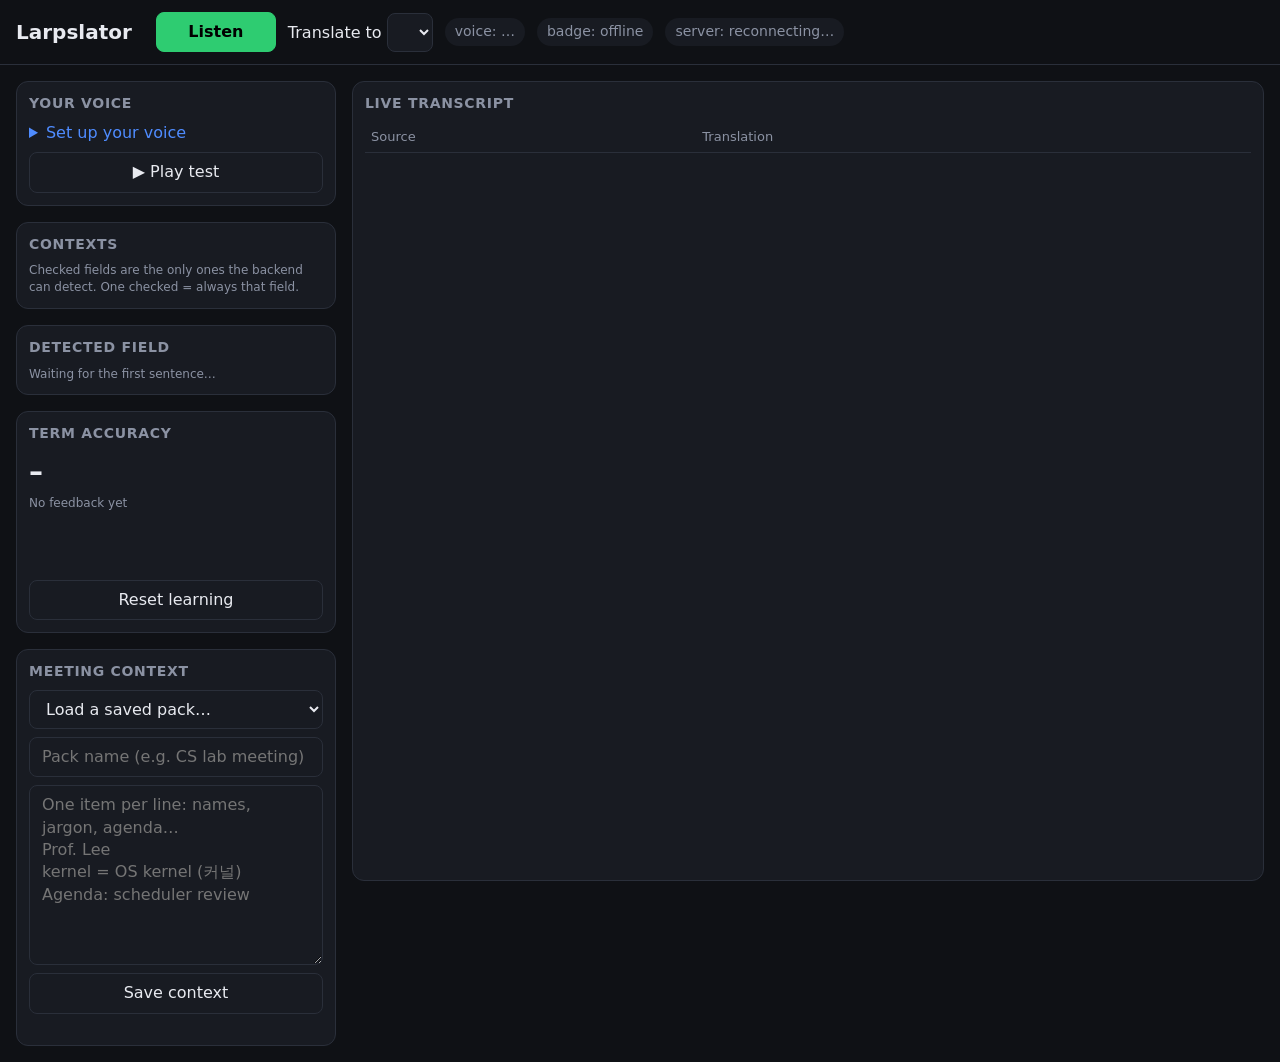
<file: backend/static/dashboard.html>
<!doctype html>
<html lang="en">
<head>
<meta charset="utf-8">
<meta name="viewport" content="width=device-width, initial-scale=1">
<title>Larpslator</title>
<style>
  :root { --bg:#0f1115; --panel:#181b22; --line:#2a2f3a; --text:#e8eaf0; --dim:#8b92a3; --accent:#4f8cff; --good:#2ecc71; --bad:#e74c3c; }
  * { box-sizing: border-box; }
  body { margin:0; font:16px/1.4 system-ui, sans-serif; background:var(--bg); color:var(--text); }
  header { display:flex; flex-wrap:wrap; gap:12px; align-items:center; padding:12px 16px; border-bottom:1px solid var(--line); }
  h1 { font-size:20px; margin:0 12px 0 0; }
  .pill { padding:4px 10px; border-radius:999px; background:var(--panel); color:var(--dim); font-size:14px; }
  .pill.on { color:var(--good); }
  button, select, input, textarea { font:inherit; color:var(--text); background:var(--panel); border:1px solid var(--line); border-radius:8px; padding:8px 12px; }
  button { cursor:pointer; }
  #listen { min-width:120px; font-weight:600; }
  #listen.on { background:var(--bad); border-color:var(--bad); }
  #listen.off { background:var(--good); border-color:var(--good); color:#000; }
  main { display:grid; grid-template-columns: 320px 1fr; gap:16px; padding:16px; }
  @media (max-width: 800px) { main { grid-template-columns: 1fr; } }
  aside { display:flex; flex-direction:column; gap:16px; }
  section { background:var(--panel); border:1px solid var(--line); border-radius:12px; padding:12px; }
  h2 { font-size:14px; text-transform:uppercase; letter-spacing:.05em; color:var(--dim); margin:0 0 8px; }
  textarea { width:100%; min-height:180px; resize:vertical; }
  .row { display:flex; gap:8px; margin-top:8px; }
  .row > * { flex:1; min-width:0; }
  #saved { color:var(--dim); font-size:13px; margin-top:6px; min-height:1em; }
  .bar { display:grid; grid-template-columns: 80px 1fr 44px; gap:8px; align-items:center; font-size:14px; margin:4px 0; }
  .bar .track { height:10px; background:var(--bg); border-radius:5px; overflow:hidden; }
  .bar .fill { height:100%; background:var(--accent); transition: width .3s; }
  .bar.top .fill { background:var(--good); }
  .bar span:last-child { text-align:right; color:var(--dim); }
  #acc { font-size:28px; font-weight:600; }
  svg { width:100%; height:60px; display:block; }
  table { width:100%; border-collapse:collapse; }
  th { text-align:left; color:var(--dim); font-weight:500; font-size:13px; padding:6px; border-bottom:1px solid var(--line); }
  td { vertical-align:top; padding:10px 6px; border-bottom:1px solid var(--line); }
  td.src, td.dst { width:45%; font-size:18px; }
  .meta { color:var(--dim); font-size:12px; margin-top:4px; }
  .chip { cursor:pointer; display:inline-block; font-size:13px; padding:2px 8px; margin:4px 4px 0 0; border-radius:999px; background:#22314d; color:#cfe0ff; }
  .fb { white-space:nowrap; }
  .fb button { padding:4px 8px; }
  .fb button.up.sel { background:var(--good); color:#000; }
  .fb button.down.sel { background:var(--bad); }
  tr.error td { color:var(--bad); font-size:14px; }
  .ctx { display:flex; align-items:center; gap:8px; padding:6px 0; cursor:pointer; }
  .ctx input { width:18px; height:18px; margin:0; accent-color:var(--accent); }
  .ctx .src { margin-left:auto; font-size:12px; color:var(--dim); }
  .ctx.style { border-top:1px solid var(--line); margin-top:4px; padding-top:10px; }
  .larp { color:var(--dim); text-decoration:line-through; font-size:15px; }
  .larp-on { font-size:12px; font-weight:600; color:#f5b041; }
  .script { font-size:15px; line-height:1.5; background:var(--bg); border-radius:8px; padding:10px; margin:8px 0; }
  .warn { color:#f5b041; }
  .pill.bad { color:var(--bad); }
  summary { cursor:pointer; color:var(--accent); }
  #log { max-height: calc(100vh - 100px); overflow-y:auto; }
</style>
</head>
<body>
<header>
  <h1>Larpslator</h1>
  <button id="listen" class="off">Listen</button>
  <label>Translate to <select id="lang"></select></label>
  <span id="voicepill" class="pill">voice: …</span>
  <span id="badge" class="pill">badge: offline</span>
  <span id="conn" class="pill">server: connecting…</span>
</header>
<main>
  <aside>
    <section id="voicebox">
      <h2>Your voice</h2>
      <div id="voicestate" class="meta"></div>
      <details id="voicesetup">
        <summary id="voicesummary">Set up your voice</summary>
        <div class="meta" style="margin-top:8px">Read this out loud at your normal pace (about 60 s, at least 20 s of speech), somewhere quiet:</div>
        <p class="script">Hi, I'm setting up my voice for Larpslator. I'll read this out loud at a normal pace, the way I usually talk.
          On weekends I play pickleball and tennis with friends; we argue about the kitchen line, the score, and whose serve was out.
          During the week I study computer science and math: algorithms, proofs, matrices, and the occasional bug that takes all night to find.
          Honestly, the best part of any day is a good conversation, a quick laugh, and maybe a coffee afterwards.
          Thanks for listening. This should be enough for the voice to sound like me.</p>
        <div class="row"><input id="voicename" placeholder="Your name"></div>
        <div class="row">
          <button id="recbadge">Record on badge</button>
          <button id="recbrowser">Record in browser</button>
        </div>
        <div class="row"><button id="recstop" disabled>Stop &amp; create voice</button><button id="reccancel" disabled>Cancel</button></div>
        <div id="recprogress" class="meta"></div>
      </details>
      <div class="row"><button id="voicetest">▶ Play test</button></div>
      <audio id="voiceaudio"></audio>
    </section>
    <section>
      <h2>Contexts</h2>
      <div id="contexts"></div>
      <div class="meta">Checked fields are the only ones the backend can detect. One checked = always that field.</div>
    </section>
    <section>
      <h2>Detected field</h2>
      <div id="bars"><div class="meta">Waiting for the first sentence…</div></div>
    </section>
    <section>
      <h2>Term accuracy</h2>
      <div id="acc">–</div>
      <div class="meta" id="accmeta">No feedback yet</div>
      <svg id="curve" viewBox="0 0 100 40" preserveAspectRatio="none"></svg>
      <div class="row"><button id="reset">Reset learning</button></div>
    </section>
    <section>
      <h2>Meeting context</h2>
      <select id="packs" style="width:100%"><option value="">Load a saved pack…</option></select>
      <div class="row"><input id="ctxname" placeholder="Pack name (e.g. CS lab meeting)"></div>
      <div class="row"><textarea id="ctx" placeholder="One item per line: names, jargon, agenda…&#10;Prof. Lee&#10;kernel = OS kernel (커널)&#10;Agenda: scheduler review"></textarea></div>
      <div class="row"><button id="save">Save context</button></div>
      <div id="saved"></div>
    </section>
  </aside>
  <section id="log">
    <h2>Live transcript</h2>
    <table>
      <thead><tr><th>Source</th><th>Translation</th><th></th></tr></thead>
      <tbody id="rows"></tbody>
    </table>
  </section>
</main>
<script>
const $ = id => document.getElementById(id);
let ws, status = {}, packs = [];

function send(msg) { if (ws && ws.readyState === 1) ws.send(JSON.stringify(msg)); }
function esc(s) { return String(s ?? "").replace(/[&<>"]/g, c => ({"&":"&amp;","<":"&lt;",">":"&gt;",'"':"&quot;"}[c])); }

function connect() {
  ws = new WebSocket(`${location.protocol === "https:" ? "wss" : "ws"}://${location.host}/ws/dashboard`);
  ws.onopen = () => { $("conn").textContent = "server: connected"; $("conn").classList.add("on"); };
  ws.onclose = () => {
    $("conn").textContent = "server: reconnecting…"; $("conn").classList.remove("on");
    setTimeout(connect, 1000);
  };
  ws.onmessage = e => {
    const m = JSON.parse(e.data);
    if (m.t === "status") applyStatus(m);
    else if (m.t === "transcript") rowFor(m.id, m);
    else if (m.t === "utterance") fillRow(m);
    else if (m.t === "feedback") markFeedback(m.id, m.val);
    else if (m.t === "metrics") showMetrics(m);
    else if (m.t === "error") { addError(m); if (m.msg.startsWith("voice setup")) recDone(m.msg); }
    else if (m.t === "voice_progress") voiceProgress(m);
  };
}

function fillSelect(sel, values, current) {
  if (sel.options.length !== values.length) sel.innerHTML = values.map(v => `<option>${esc(v)}</option>`).join("");
  sel.value = current;
}

function applyStatus(m) {
  const first = status.t === undefined;
  status = m;
  $("listen").textContent = m.listening ? "Stop" : "Listen";
  $("listen").className = m.listening ? "on" : "off";
  $("badge").textContent = m.badge ? "badge: connected" : "badge: offline";
  $("badge").classList.toggle("on", m.badge);
  fillSelect($("lang"), m.languages, m.target);
  $("contexts").innerHTML = m.contexts.map(c => `
    <label class="ctx ${c.kind}"><input type="checkbox" data-id="${esc(c.id)}" ${c.on ? "checked" : ""}>
      ${esc(c.label)}<span class="src" title="where this context's glossary/phrases come from">${esc(c.source)}</span></label>`).join("");
  $("contexts").querySelectorAll("input").forEach(cb =>
    cb.onchange = () => send({ t: "toggle", id: cb.dataset.id, on: cb.checked }));

  showVoice(m.voice, m.voice_recording);
  packs = m.packs;
  $("packs").innerHTML = `<option value="">Load a saved pack…</option>` +
    packs.map((p, i) => `<option value="${i}">${esc(p.name)} (${esc(p.saved_at)})</option>`).join("");
  // Fill the editor with the active pack only on first load, so typing isn't overwritten.
  if (first) { $("ctx").value = m.context; $("ctxname").value = m.context_name; }
  $("saved").textContent = m.context_name ? `Active pack: ${m.context_name}` : "No context pack active";
}

function rowFor(id, u) {
  let tr = document.querySelector(`tr[data-id="${id}"]`);
  if (tr) return tr;
  tr = document.createElement("tr");
  tr.dataset.id = id;
  tr.innerHTML = `<td class="src"></td><td class="dst"><span class="meta">translating…</span></td>
    <td class="fb"><button class="up" title="Good translation">👍</button> <button class="down" title="Bad: try the next option">👎</button></td>`;
  tr.querySelector(".src").innerHTML = `${esc(u.source)}<div class="meta">#${id} · ${esc(u.lang)}</div>`;
  tr.querySelector(".up").onclick = () => send({ t: "fb", val: 1, id });
  tr.querySelector(".down").onclick = () => send({ t: "fb", val: -1, id });
  $("rows").prepend(tr);
  return tr;
}

function fillRow(u) {
  const tr = rowFor(u.id, u);
  const t = u.timing_ms || {};
  const ms = (label, v) => v === undefined ? "" : ` · ${label} ${v === 0 ? "cached" : v + "ms"}`;
  const said = u.larp && u.larp.text !== u.source
    ? `<div class="larp">${esc(u.source)}</div>${esc(u.larp.text)} <span class="larp-on">LARP</span>`
    : `${esc(u.source)}${u.larp ? ' <span class="larp-on">LARP</span>' : ""}`;
  tr.querySelector(".src").innerHTML = `${said}<div class="meta">#${u.id} · ${esc(u.lang)}` +
    `${ms("speech", t.stt)}${ms("ml", t.ml)}</div>`;
  const chips = (u.terms || []).map(x =>
    `<span class="chip" data-term="${esc(x.term)}" title="Wrong word? Click to try the next option">${esc(x.match)} → ${esc(x.choice)}</span>`).join("");
  tr.querySelector(".dst").innerHTML = `${esc(u.translation)}<div>${chips}</div>` +
    `<div class="meta">${esc(u.target)} · ${esc(u.domain)} · ${esc(u.tone)}${u.retry ? ` · retry ${u.retry}` : ""}` +
    `${ms("llm", t.llm)}${ms("tts", t.elevenlabs)} · total ${t.total}ms</div>`;
  tr.querySelectorAll(".chip").forEach(c => c.onclick = () => send({ t: "fb", val: -1, id: u.id, term: c.dataset.term }));
  tr.querySelectorAll(".fb button").forEach(b => b.classList.remove("sel"));
  if (tr === $("rows").firstElementChild) showDomains(u.domain_probs, u.domain);
}

function showDomains(probs, chosen) {
  if (!probs) return;
  $("bars").innerHTML = Object.entries(probs).sort((a, b) => b[1] - a[1]).map(([d, p]) =>
    `<div class="bar ${d === chosen ? "top" : ""}"><span>${esc(d)}</span>
      <div class="track"><div class="fill" style="width:${Math.round(p * 100)}%"></div></div>
      <span>${Math.round(p * 100)}%</span></div>`).join("");
}

function showMetrics(m) {
  $("acc").textContent = m.accuracy === null ? "–" : `${Math.round(m.accuracy * 100)}%`;
  $("accmeta").textContent = m.n ? `${m.n} rated sentences with jargon · line = last ${m.window}` : "No feedback yet";
  const c = m.curve;
  if (c.length < 2) { $("curve").innerHTML = ""; return; }
  const pts = c.map((v, i) => `${(i / (c.length - 1)) * 100},${38 - v * 36}`).join(" ");
  $("curve").innerHTML = `<polyline points="${pts}" fill="none" stroke="#2ecc71" stroke-width="2" vector-effect="non-scaling-stroke"/>`;
}

function addError(m) {
  const tr = document.createElement("tr");
  tr.className = "error";
  tr.innerHTML = `<td colspan="3">${m.id ? `#${m.id} ` : ""}${esc(m.msg)}</td>`;
  $("rows").prepend(tr);
}

function markFeedback(id, val) {
  const tr = document.querySelector(`tr[data-id="${id}"]`);
  if (!tr) return;
  tr.querySelector(".up").classList.toggle("sel", val === 1);
  tr.querySelector(".down").classList.toggle("sel", val === -1);
}

$("listen").onclick = () => send({ t: "mode", state: status.listening ? "stop" : "listen" });
$("lang").onchange = e => send({ t: "lang", value: e.target.value });
$("reset").onclick = () => { if (confirm("Forget everything learned from thumbs up/down?")) send({ t: "reset" }); };
$("save").onclick = () => {
  send({ t: "context", name: $("ctxname").value.trim() || "default", text: $("ctx").value });
  $("saved").textContent = "Saved ✓";
};
$("packs").onchange = e => {
  const p = packs[e.target.value];
  if (!p) return;
  $("ctxname").value = p.name;
  $("ctx").value = p.text;
  send({ t: "context", name: p.name, text: p.text });  // make it the active pack
};

// ---------------------------------------------------------------- voice setup
let browserRec = null, uploading = false;

function showVoice(v, recording) {
  $("voicepill").textContent = v.ready ? `voice: ${v.name}` : "voice: stock (set up!)";
  $("voicepill").className = "pill " + (v.ready ? "on" : "bad");
  $("voicestate").innerHTML = v.ready
    ? `Translations are spoken in <b>${esc(v.name)}</b>'s cloned voice.<br><span title="put this in .env as ELEVENLABS_VOICE_ID to keep it across machines">voice id: ${esc(v.voice_id)}</span>`
    : `<span class="warn">⚠ Translations use a stock voice. Set up your voice first so the badge sounds like you.</span>`;
  $("voicesummary").textContent = v.ready ? "Redo voice setup" : "Set up your voice";
  if (!v.ready && !$("voicesetup").dataset.touched) $("voicesetup").open = true;
  // The server says whether a badge recording is running; a browser recording is tracked here.
  if (recording !== null) setRecButtons(true);
  else if (!browserRec && !uploading) {
    setRecButtons(false);
    if (v.ready && $("recprogress").textContent.startsWith("Creating")) $("recprogress").textContent = "Done. Press ▶ Play test to hear it.";
  }
}

function setRecButtons(recording) {
  $("recbadge").disabled = $("recbrowser").disabled = recording;
  $("recstop").disabled = $("reccancel").disabled = !recording;
}
function recStarted() { setRecButtons(true); $("recprogress").textContent = "Recording… start reading."; }
function recDone(msg) { setRecButtons(false); $("recprogress").textContent = msg; }
function voiceProgress(m) {
  if (m.state === "creating") { $("recprogress").textContent = "Creating your voice with ElevenLabs…"; return; }
  $("recprogress").textContent = `${m.speech_s} s of speech recorded (${m.total_s} s total). ` +
    (m.speech_s < 20 ? "Keep reading…" : m.speech_s < 60 ? "Good. A bit more sounds better." : "Great, press Stop.");
}

$("voicesetup").addEventListener("toggle", () => $("voicesetup").dataset.touched = "1");
$("recbadge").onclick = () => { send({ t: "voice", action: "record", name: $("voicename").value }); recStarted(); };
$("recbrowser").onclick = async () => {
  try {
    const stream = await navigator.mediaDevices.getUserMedia({ audio: { echoCancellation: true, noiseSuppression: true } });
    const ctx = new AudioContext();
    const src = ctx.createMediaStreamSource(stream);
    const proc = ctx.createScriptProcessor(4096, 1, 1);
    const chunks = [];
    proc.onaudioprocess = e => {
      chunks.push(new Float32Array(e.inputBuffer.getChannelData(0)));
      const secs = chunks.length * 4096 / ctx.sampleRate;
      $("recprogress").textContent = `${secs.toFixed(0)} s recorded. ` + (secs < 25 ? "Keep reading…" : secs < 60 ? "Good. A bit more sounds better." : "Great, press Stop.");
    };
    src.connect(proc); proc.connect(ctx.destination);
    browserRec = { stream, ctx, proc, chunks };
    recStarted();
  } catch (e) {
    // getUserMedia only works on https or localhost; on the laptop's LAN IP use "Record on badge".
    recDone(`Microphone not available: ${e.message}`);
  }
};
$("recstop").onclick = async () => {
  if (!browserRec) { send({ t: "voice", action: "stop" }); $("recstop").disabled = true; return; }
  const { stream, ctx, proc, chunks } = browserRec;
  browserRec = null;
  proc.disconnect(); stream.getTracks().forEach(t => t.stop());
  const wav = encodeWav(chunks, ctx.sampleRate);
  ctx.close();
  $("recstop").disabled = $("reccancel").disabled = true;
  $("recprogress").textContent = "Creating your voice with ElevenLabs…";
  uploading = true;
  try {
    const r = await fetch(`/api/voice?name=${encodeURIComponent($("voicename").value || "My voice")}`,
      { method: "POST", body: wav, headers: { "Content-Type": "audio/wav" } });
    const v = await r.json().catch(() => ({}));
    recDone(r.ok && v.ready ? "Done. Press ▶ Play test to hear it." : (v.detail || "Voice setup failed, see the transcript panel."));
  } finally { uploading = false; }
};
$("reccancel").onclick = () => {
  if (browserRec) { browserRec.proc.disconnect(); browserRec.stream.getTracks().forEach(t => t.stop()); browserRec.ctx.close(); browserRec = null; }
  else send({ t: "voice", action: "cancel" });
  recDone("Cancelled.");
};
$("voicetest").onclick = () => { const a = $("voiceaudio"); a.src = `/api/voice/test?t=${Date.now()}`; a.play(); };

function encodeWav(chunks, rate) {
  const n = chunks.reduce((a, c) => a + c.length, 0);
  const buf = new DataView(new ArrayBuffer(44 + n * 2));
  const str = (o, s) => [...s].forEach((ch, i) => buf.setUint8(o + i, ch.charCodeAt(0)));
  str(0, "RIFF"); buf.setUint32(4, 36 + n * 2, true); str(8, "WAVEfmt ");
  buf.setUint32(16, 16, true); buf.setUint16(20, 1, true); buf.setUint16(22, 1, true);
  buf.setUint32(24, rate, true); buf.setUint32(28, rate * 2, true); buf.setUint16(32, 2, true); buf.setUint16(34, 16, true);
  str(36, "data"); buf.setUint32(40, n * 2, true);
  let o = 44;
  for (const c of chunks) for (const x of c) { buf.setInt16(o, Math.max(-1, Math.min(1, x)) * 32767, true); o += 2; }
  return new Blob([buf], { type: "audio/wav" });
}

connect();
</script>
</body>
</html>
</file>
